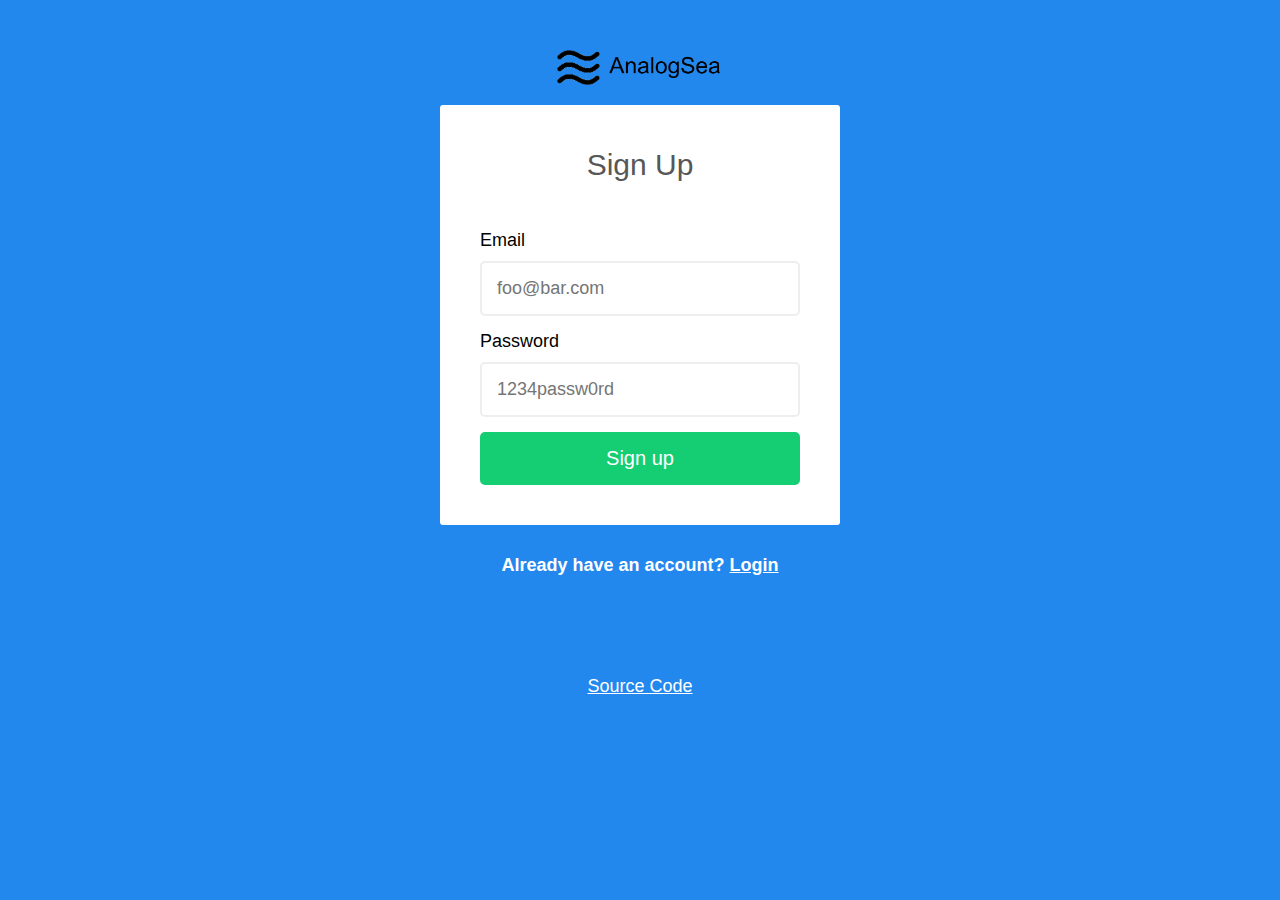
<file: index.html>
<!DOCTYPE html>
<html lang="en">
<head>
	<meta charset="UTF-8">
	<title>AnalogSea :: Signup Form</title>
	<link rel="stylesheet" href="main.css">
</head>
<body>
	
		<header>
			<img src="images/analogsea.png" alt="" class="logo">
		</header>

		<form action="/sigmup/" class="main-form" role="form" method="post">
			
			<fieldset>
				<legend>Sign Up</legend>

				<label for="email">Email</label>
				<input placeholder="foo@bar.com" type="email" name="email" id="email" required>
				<label for="pass">Password</label>
				<input placeholder="1234passw0rd" type="password" name="password" id="pass" required>
				<button type="submit">Sign up</button>
			</fieldset>
		</form>

		<div class="footer">
			<p>Already have an account? <a href="/login">Login</a></p>
		</div>

		<!-- display source code -->
	<footer><a href="https://github.com/waptik/analogsea/" target="_blank">Source Code</a></footer>

</body>
</html>
</file>
<file: main.css>
body {
  background: rgb(34, 136, 238);
  font-family: "Roboto", helvetica, sans-serif;
  margin: 0;
  padding: 50px 0 0;
  font-size: 18px;
}

body * {

  box-sizing: border-box;
}

.logo {
	height: 35px;
	width: auto;
	display: block;
	margin: 0 auto 20px;
}

.main-form {
	width: 400px;
	padding: 40px;
	margin: 0 auto;
	border-radius: 3px;
	background: rgb(255, 255, 255);
}

.main-form fieldset {
	padding: 0;
	margin: 0;
	border: 0;
}

.main-form legend {
	color: rgb(87, 87, 87);
	margin: 0 auto 45px;
	font-size: 30px;
	width: 100%;
	letter-spacing: 0;
	line-height: 40px;
	font-weight: 300;
	text-align: center;
}

input, button {
	display: block;
	border-radius: 5px;
	width: 320px;
	border: 2px solid rgb(238, 238, 238);
	height: auto;
	text-align: left;
	margin: 10px auto 15px;
	padding: 15px;
	font-size: 18px;
}

button {
	color: rgb(255, 255, 255);
	font-size: 20px;
	border: 0;
	font-weight: 500;
	margin-bottom: 0;
	height: auto;
	text-align: center;
	background: rgb(21, 205, 114);
}

/* footer */
.footer {
	font-weight: 600;
	color: rgb(255, 255, 255);
	text-align: center;
	margin: 30px auto;
	border: 0;
	padding: 0;
}

.footer a {
	color: rgb(255, 255, 255);
}

footer {
	margin-top: 100px;
	text-align: center;
}

footer a {
	color: rgb(255, 255, 255);
}
</file>
